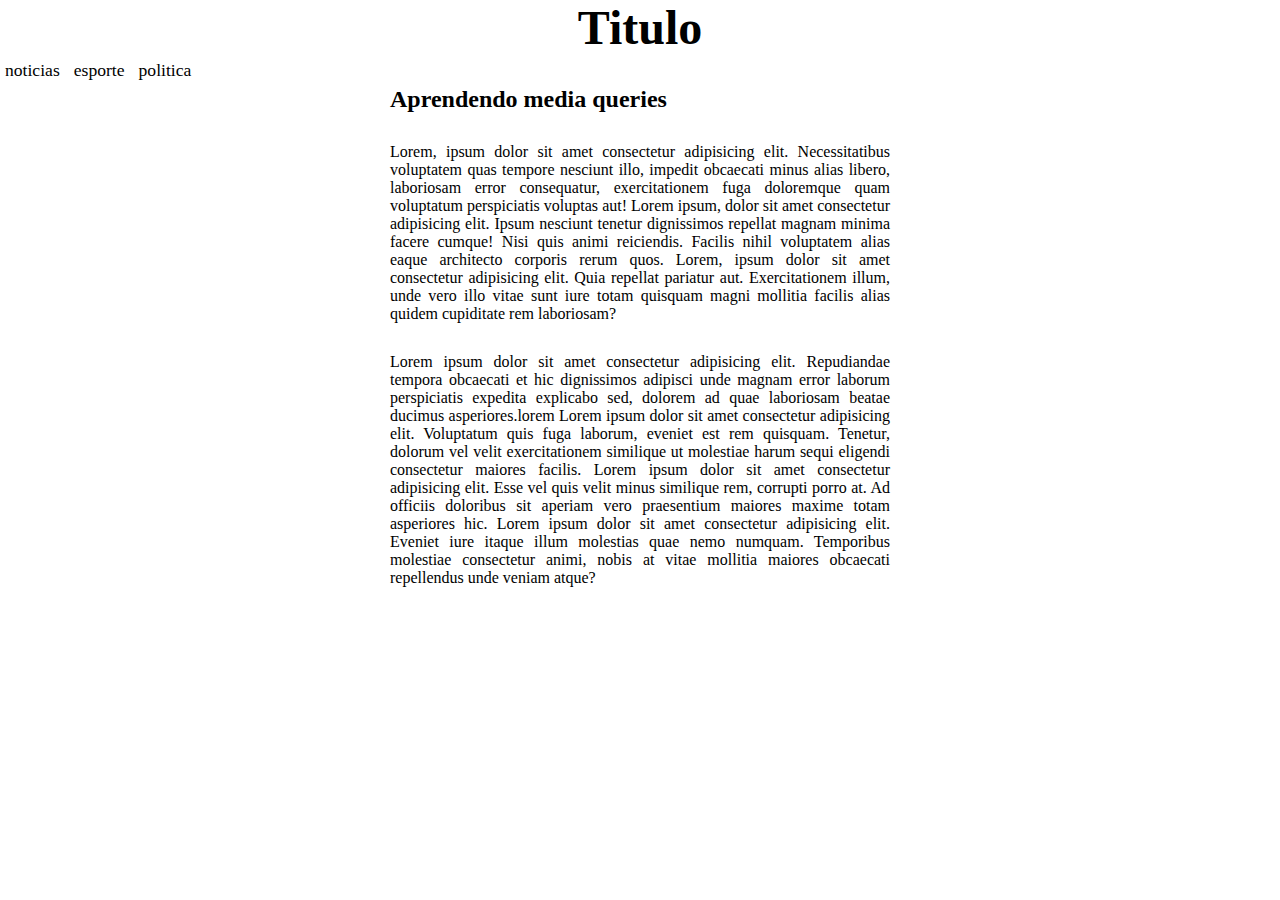
<file: mq01/index.html>
<!DOCTYPE html>
<html lang="en">
<head>
    <meta charset="UTF-8">
    <meta name="viewport" content="width=device-width, initial-scale=1.0">
    <link rel="stylesheet" href="estilos/impressora.css" media="print">
    <link rel="stylesheet" href="estilos/screen.css" media="screen">
    <title>Media queries</title>
</head>
<body>
    <header>
        <h1 class="titulo">Titulo</h1>
        <menu>
            <ul>
                <li>noticias</li>
                <li>esporte</li>
                <li>politica</li>
            </ul>
        </menu>
    </header>
    <main>
        <article>
            <h2>Aprendendo media queries</h2>

            <p>Lorem, ipsum dolor sit amet consectetur adipisicing elit. Necessitatibus voluptatem quas tempore nesciunt illo, impedit obcaecati minus alias libero, laboriosam error consequatur, exercitationem fuga doloremque quam voluptatum perspiciatis voluptas aut! Lorem ipsum, dolor sit amet consectetur adipisicing elit. Ipsum nesciunt tenetur dignissimos repellat magnam minima facere cumque! Nisi quis animi reiciendis. Facilis nihil voluptatem alias eaque architecto corporis rerum quos. Lorem, ipsum dolor sit amet consectetur adipisicing elit. Quia repellat pariatur aut. Exercitationem illum, unde vero illo vitae sunt iure totam quisquam magni mollitia facilis alias quidem cupiditate rem laboriosam?</p>

            <p>Lorem ipsum dolor sit amet consectetur adipisicing elit. Repudiandae tempora obcaecati et hic dignissimos adipisci unde magnam error laborum perspiciatis expedita explicabo sed, dolorem ad quae laboriosam beatae ducimus asperiores.lorem Lorem ipsum dolor sit amet consectetur adipisicing elit. Voluptatum quis fuga laborum, eveniet est rem quisquam. Tenetur, dolorum vel velit exercitationem similique ut molestiae harum sequi eligendi consectetur maiores facilis. Lorem ipsum dolor sit amet consectetur adipisicing elit. Esse vel quis velit minus similique rem, corrupti porro at. Ad officiis doloribus sit aperiam vero praesentium maiores maxime totam asperiores hic. Lorem ipsum dolor sit amet consectetur adipisicing elit. Eveniet iure itaque illum molestias quae nemo numquam. Temporibus molestiae consectetur animi, nobis at vitae mollitia maiores obcaecati repellendus unde veniam atque?
            </p>
        </article>
    </main>
</body>
</html>
</file>
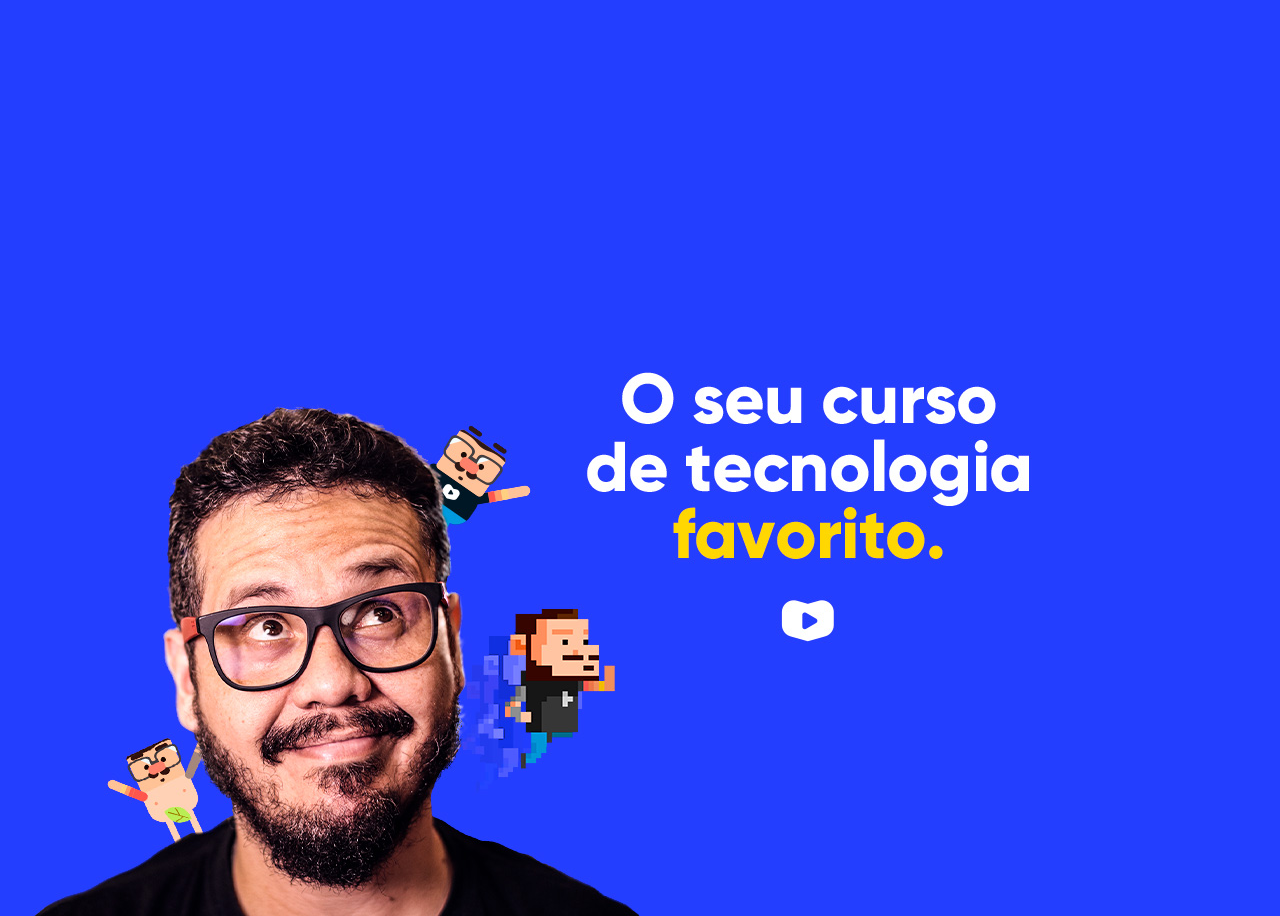
<file: mq02/index.html>
<!DOCTYPE html>
<html lang="en">
<head>
    <meta charset="UTF-8">
    <meta name="viewport" content="width=device-width, initial-scale=1.0">
    <link rel="stylesheet" href="estilos/style.css" media="all">
    <link rel="stylesheet" href="estilos/retrato.css" media="screen and (orientation: portrait)">
    <link rel="stylesheet" href="estilos/paisagem.css" media="screen and (orientation: landscape)">
    <title>Media queries</title>
</head>
<body>
    <header>

    </header>
    <main>

    </main>
    
</body>
</html>
</file>
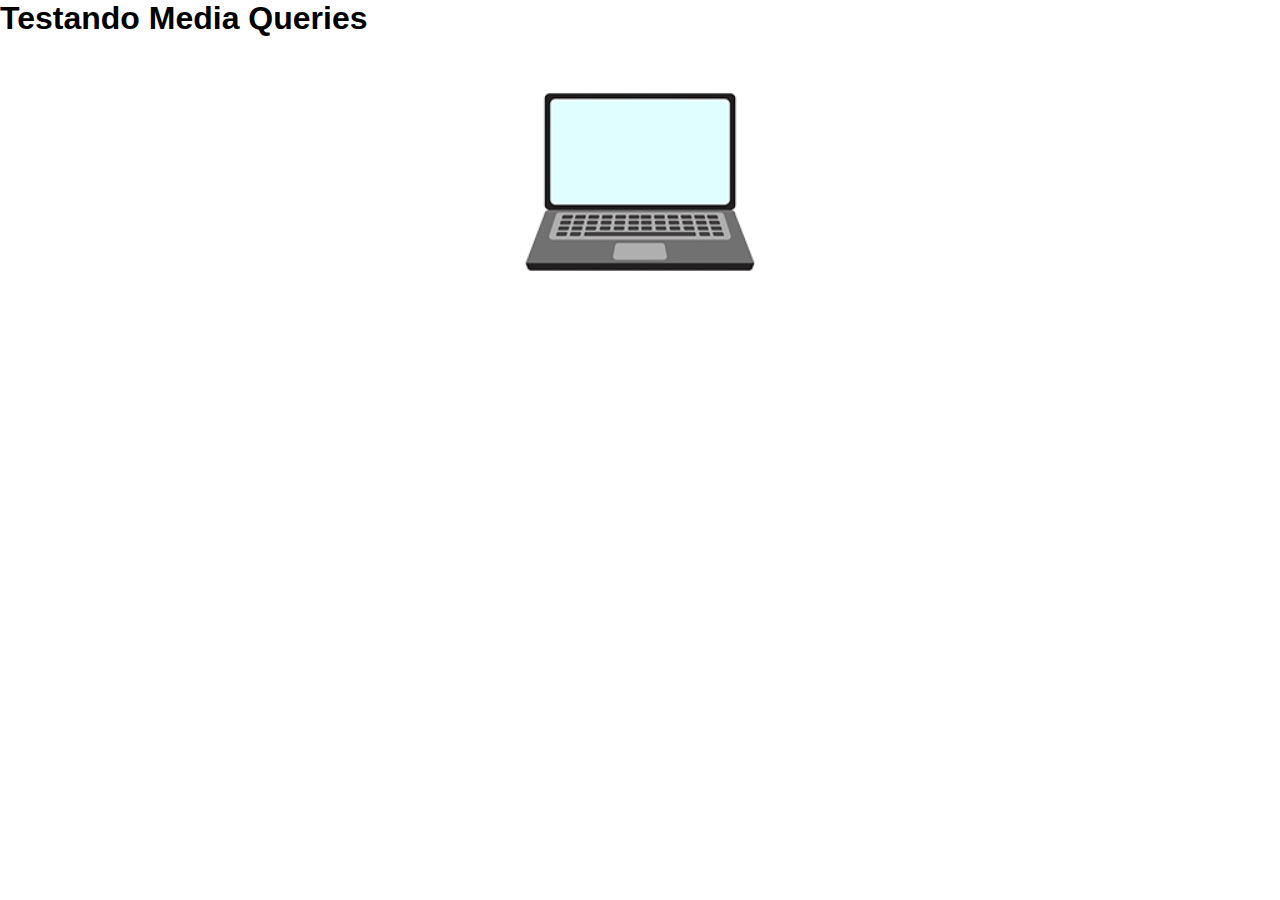
<file: mq03/index.html>
<!DOCTYPE html>
<html lang="pt-br">
<head>
    <meta charset="UTF-8">
    <meta name="viewport" content="width=device-width, initial-scale=1.0">
    <link rel="stylesheet" href="estilos/style.css">
    <title>Media Queries</title>
</head>
<body>
    <main>

        <h1>Testando Media Queries</h1>

        <div id="img"></div>

    </main>
</body>
</html>
</file>
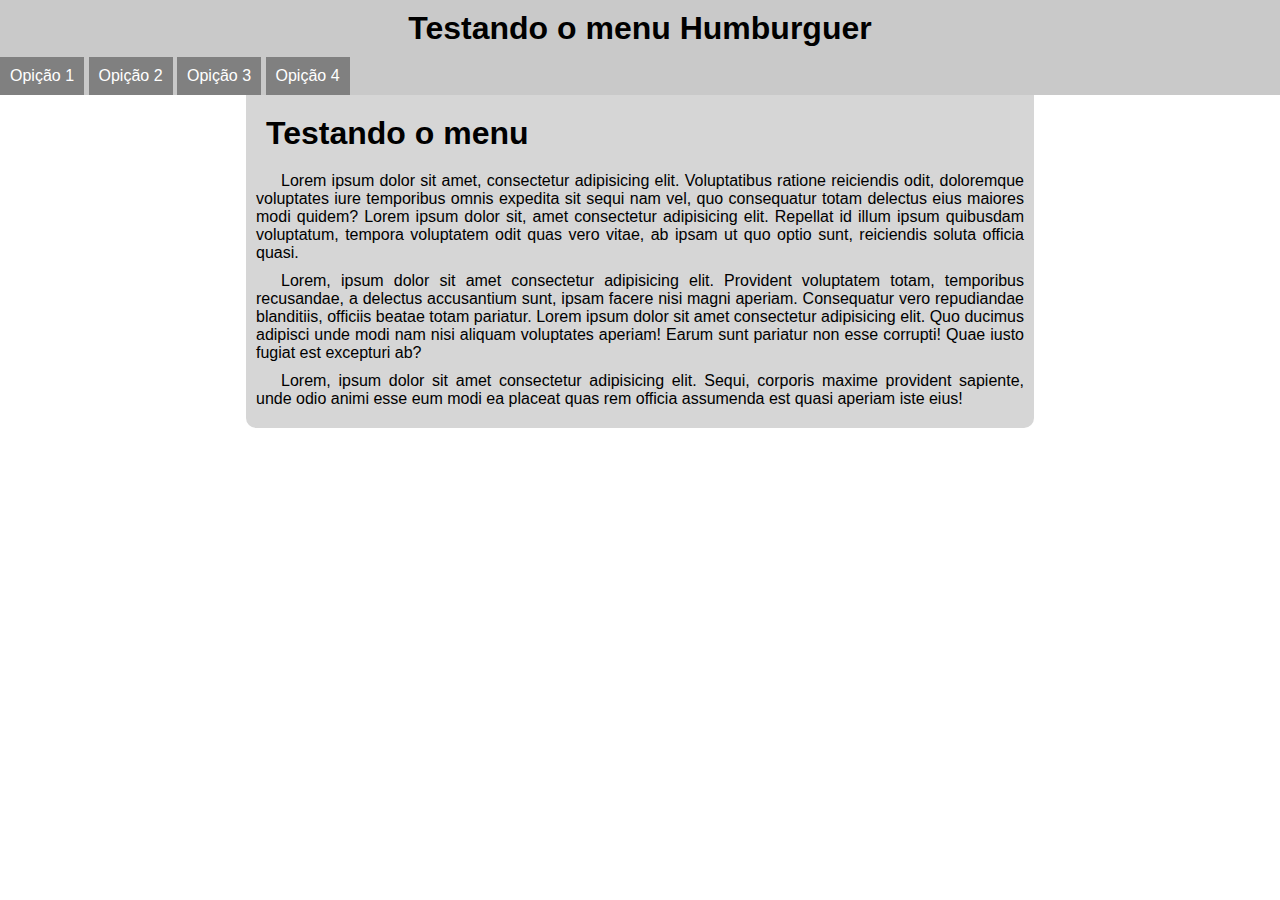
<file: mq05/index.html>
<!DOCTYPE html>
<html lang="pt-br">
<head>
    <meta charset="UTF-8">
    <meta name="viewport" content="width=device-width, initial-scale=1.0">
    <link rel="stylesheet" href="https://fonts.googleapis.com/css2?family=Material+Symbols+Outlined:opsz,wght,FILL,GRAD@24,400,0,0" />
    <link rel="stylesheet" href="estilos/style.css">
    <link rel="stylesheet" href="estilos/desktop.css">
    <title>Menu Hamburguer</title>
</head>
<body onresize="mudoutamanho()">
    <header>
        <h1>Testando o menu Humburguer</h1>
        <span class="material-symbols-outlined" onclick="abreMenu()">menu</span>
        <menu id="itens">
            <ul>
                <li class="menu"><a href="">Opição 1</a></li>
                <li class="menu"><a href="">Opição 2</a></li>
                <li class="menu"><a href="">Opição 3</a></li>
                <li class="menu"><a href="">Opição 4</a></li>

            </ul>
        </menu>
    </header>
    <main>
        <article>
            <h1>Testando o menu</h1>
 
            <p>Lorem ipsum dolor sit amet, consectetur adipisicing elit. Voluptatibus ratione reiciendis odit, doloremque voluptates iure temporibus omnis expedita sit sequi nam vel, quo consequatur totam delectus eius maiores modi quidem? Lorem ipsum dolor sit, amet consectetur adipisicing elit. Repellat id illum ipsum quibusdam voluptatum, tempora voluptatem odit quas vero vitae, ab ipsam ut quo optio sunt, reiciendis soluta officia quasi.</p>
            <p>Lorem, ipsum dolor sit amet consectetur adipisicing elit. Provident voluptatem totam, temporibus recusandae, a delectus accusantium sunt, ipsam facere nisi magni aperiam. Consequatur vero repudiandae blanditiis, officiis beatae totam pariatur. Lorem ipsum dolor sit amet consectetur adipisicing elit. Quo ducimus adipisci unde modi nam nisi aliquam voluptates aperiam! Earum sunt pariatur non esse corrupti! Quae iusto fugiat est excepturi ab?
            </p>

            <p>Lorem, ipsum dolor sit amet consectetur adipisicing elit. Sequi, corporis maxime provident sapiente, unde odio animi esse eum modi ea placeat quas rem officia assumenda est quasi aperiam iste eius!</p>
        </article>
    </main>
    <script>
        function abreMenu(){
            if (itens.style.display == "block") {
                itens.style.display = "none"
            } else {
                itens.style.display = "block"
            }
        }
        function mudoutamanho(){
            if (innerWidth >= 768) {
                itens.style.display = "block"
                
            }else{
                itens.style.display = "none"
            }

        }

    </script>
</body>
</html>
</file>
<file: mq01/estilos/impressora.css>
@charset "UTF-8";

*{
    margin: 0px;
    padding: 0px;
}

p{
    text-align: justify;
    font-family: Arial, Helvetica, sans-serif;
    width: 90vw;
    margin-bottom: 30px;
}

menu{
    display: none;
}

h1, h2{
    margin-bottom: 20px;
}
article::after{
    content: "Esse documento foi inpresso no dia 03/01/24";
}
</file>
<file: mq01/estilos/screen.css>
@charset "UTF-8";

*{
    margin: 0px;
    padding: 0px;
}

h1.titulo{
    font-size: 3em;
    font-weight: bolder;
    width: 100%;
    text-align: center;

}

menu li{
    display: inline-block;
    padding: 5px;
    font-size: 1.1em;
    border-radius: 10%;
}

li:hover{
    background-color: lightblue;
    transition: 0.5s;
}

p,h2{
    max-width: 500px;
    min-width: 280px;
    display: block;
    margin: auto;
    margin-bottom: 30px;
    text-align: justify;
}
</file>
<file: mq02/estilos/style.css>
@charset "UTF-8";

body{
    background-color: #233eff;
    width: 100vw;
    height: 100vh;
    background-repeat: no-repeat;
    background-size: contain;
}
</file>
<file: mq02/estilos/retrato.css>
body{
    background-image: url(../../imagens/cev-portrait.jpg);
    background-position: center bottom;
    
}
</file>
<file: mq02/estilos/paisagem.css>
body{
    background-image: url(../../imagens/cev-landscape.jpg);
    background-position: left bottom;
}
</file>
<file: mq03/estilos/style.css>
@charset "UTF-8";

@media all{
    *{
        margin: 0px;
        padding: 0px;
        font-family: Arial, Helvetica, sans-serif;
    }
    body{
        width: 100vw;
        height: 100vh;
    }
    div#img{
        width: 500px;
        height: 500px;

        background-repeat: no-repeat;
        background-size: cover;
        display: block;
        margin: auto;  
        margin-top: 20px;   
        background-position: center;
    }
}

@media (min-width: 320px){
    div#img{
        background-image: url(../../imagens/icon-phone.png);
        max-width: 150px;
        max-height: 150px;
    }
}

@media (min-width: 480px){
    div#img{
        background-image: url(../../imagens/back-phone.jpg);
        max-width: 250px;
        max-height: 250px;
    }
}

@media (min-width: 768px){
    div#img{
        background-image: url(../../imagens/icon-tablet.png);
        max-width: 250px;
        max-height: 250px;
    }
}

@media (min-width: 1024px){
    div#img{
        background-image: url(../../imagens/icon-pc.png);
        max-width: 250px;
        max-height: 250px;
    }
}

@media (min-width: 1201px){
    div#img{
        background-image: url(../../imagens/icon-pc.png);
        max-width: 250px;
        max-height: 250px;
    }
}
</file>
<file: mq05/estilos/style.css>
@charset "UTF-8";

*{
    font-family: Arial, Helvetica, sans-serif;
    margin: 0px;
    padding: 0px;
}

header{
    background-color: rgb(201, 201, 201);
    
}
header > h1{
    padding: 10px;
    text-align: center;

}
menu{
    display: none;
}

menu > ul{
    list-style-type: none;
}

menu a{
    text-decoration: none;
    text-align: center;
    display: block;
    padding: 10px;
    color: white;
    background-color: grey;

}
menu a:hover{
    background-color: rgb(159, 159, 159);
}

span.material-symbols-outlined{
    display: block;
    text-align: center;
    padding: 10px;
    background-color: rgb(81, 81, 81);
    cursor: pointer;

}
span.material-symbols-outlined:hover{
    background-color: rgb(17, 76, 226);
}

main{
    max-width: 90vw;
    background-color: rgb(214, 214, 214);
    border-radius: 0px 0px 10px 10px;
    display: block;
    margin: auto;
    padding: 10px;
}

article > h1{
    margin-bottom: 10px;
    padding: 10px;
    
}
p{
    margin-bottom: 10px;
    text-indent: 25px;
    text-align: justify;

}
</file>
<file: mq05/estilos/desktop.css>
@charset "YTF-8";

@media (min-width: 768px){

    span.material-symbols-outlined{
        display: none;
    }
    menu#itens{
        display: block
    }
    menu > ul > li{
        display: inline-block;
    }

    main{
        width: 768px;
        
    }

}
</file>
